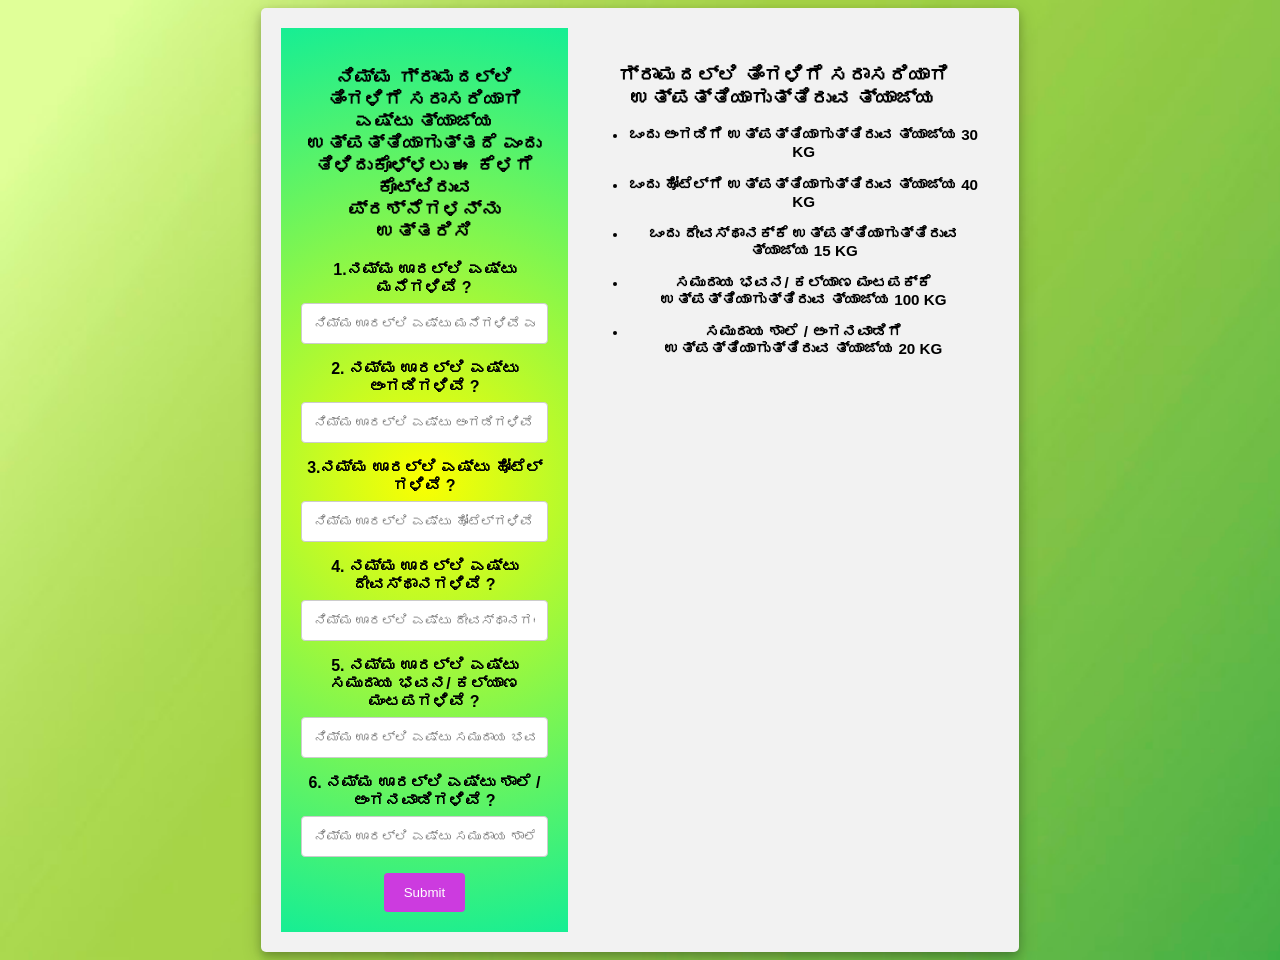
<file: index.html>
<!DOCTYPE html>
<html>
    <link rel="stylesheet" href="index.css">
    <!-- calculation -->
<script>
    function validateForm() {
        event.preventDefault();
      var q1 = document.forms["myForm"]["q1"].value;
      var q2 = document.forms["myForm"]["q2"].value;
      var q3 = document.forms["myForm"]["q3"].value;
      var q4 = document.forms["myForm"]["q4"].value;
      var q5 = document.forms["myForm"]["q5"].value;
      var q6 = document.forms["myForm"]["q6"].value;
      if (isNaN(q1))  
      {
        alert("Enter only number");
        return false;
      } 
     if (isNaN(q2)) 
      {
        alert("Enter only number");
        return false;
      } 
      if (isNaN(q3)) 
      {
        alert("Enter only number");
        return false;
      } 
      if (isNaN(q4)) 
      {
        alert("Enter only number");
        return false;
      } 
      if (isNaN(q5)) 
      {
        alert("Enter only number");
        return false;
      } 
      if (isNaN(q6)) 
      {
        alert("Enter only number");
        return false;

      } 
      else
      {
        var total = (q1 * 10) + (q2 * 30) + (q3 * 40) + (q4 * 15) + (q5 * 100) +(q6 * 20);

        document.getElementById("label").innerHTML= "ನಿಮ್ಮ ಗ್ರಾಮದಲ್ಲಿ ತಿಂಗಳಿಗೆ ಅಂದಾಜು ಉತ್ಪಾದನೆಯಾಗುವ ತ್ಯಾಜ್ಯ  " + total  + " KG";
      }

    }
    </script>
<head>
  <style>
    .container {
      display: flex;
     
    }
    
    .column1 {
      flex: 1;
      background: radial-gradient(circle, #fbff00, #16ee94);
      padding: 20px;
      text-align: center;
      width: 30%;
      justify-content: center;
      align-items: center;
      font-weight: bold;
   
    }
    .column2 {
     
      background-color: #f2f2f2;
      padding: 20px;
      text-align: center;
      width: 60%;
      font-size: small;
    }

  </style>
</head>
<body>
  <div class="container">
    <div class="column1">
        <center><h3>ನಿಮ್ಮ ಗ್ರಾಮದಲ್ಲಿ ತಿಂಗಳಿಗೆ ಸರಾಸರಿಯಾಗಿ ಎಷ್ಟು ತ್ಯಾಜ್ಯ ಉತ್ಪತ್ತಿಯಾಗುತ್ತದೆ ಎಂದು ತಿಳಿದುಕೊಳ್ಳಲು ಈ ಕೆಳಗೆ ಕೊಟ್ಟಿರುವ ಪ್ರಶ್ನೆಗಳನ್ನು ಉತ್ತರಿಸಿ </h3> </center> 
        <form name="myForm" action="#" onsubmit="validateForm()" method="post">
          <label for="fname">1.ನಮ್ಮ ಊರಲ್ಲಿ ಎಷ್ಟು ಮನೆಗಳಿವೆ ?</label>
          <input type="text" id="q1" name="q1" placeholder="ನಿಮ್ಮ ಊರಲ್ಲಿ ಎಷ್ಟು ಮನೆಗಳಿವೆ ಎಂಬುದನ್ನು ನಮೂದಿಸಿ" required>
      
          <label for="lname"> 2. ನಮ್ಮ ಊರಲ್ಲಿ ಎಷ್ಟು ಅಂಗಡಿಗಳಿವೆ ?</label>
          <input type="text" id="q2" name="q2" placeholder="ನಿಮ್ಮ ಊರಲ್ಲಿ ಎಷ್ಟು ಅಂಗಡಿಗಳಿವೆ ಎಂಬುದನ್ನು ನಮೂದಿಸಿ" required >
    
          <label for="lname"> 3.ನಮ್ಮ ಊರಲ್ಲಿ ಎಷ್ಟು ಹೋಟೆಲ್‌ ಗಳಿವೆ ?</label>
          <input type="text" id="q3" name="q3"placeholder="ನಿಮ್ಮ ಊರಲ್ಲಿ ಎಷ್ಟು ಹೋಟೆಲ್‌ಗಳಿವೆ  ಎಂಬುದನ್ನು ನಮೂದಿಸಿ" required>
          <label for="lname"> 4. ನಮ್ಮ ಊರಲ್ಲಿ ಎಷ್ಟು ದೇವಸ್ಥಾನಗಳಿವೆ ?</label>
          <input type="text" id="q4"name="q4" placeholder="ನಿಮ್ಮ ಊರಲ್ಲಿ ಎಷ್ಟು ದೇವಸ್ಥಾನಗಳಿವೆ ಎಂಬುದನ್ನು ನಮೂದಿಸಿ" required >
      
          <label for="lname">  5. ನಮ್ಮ ಊರಲ್ಲಿ ಎಷ್ಟು ಸಮುದಾಯ ಭವನ/ ಕಲ್ಯಾಣ ಮಂಟಪಗಳಿವೆ ?</label>
          <input type="text" id="q5" name="q5" placeholder="ನಿಮ್ಮ ಊರಲ್ಲಿ ಎಷ್ಟು ಸಮುದಾಯ ಭವನ/ ಕಲ್ಯಾಣ ಮಂಟಪಗಳಿವೆ ಎಂಬುದನ್ನು ನಮೂದಿಸಿ"  required>
          <label for="lname"> 6. ನಮ್ಮ ಊರಲ್ಲಿ ಎಷ್ಟು ಶಾಲೆ / ಅಂಗನವಾಡಿಗಳಿವೆ ?</label>
          <input type="text" id="q6" name="q6" placeholder="ನಿಮ್ಮ ಊರಲ್ಲಿ ಎಷ್ಟು ಸಮುದಾಯ ಶಾಲೆ / ಅಂಗನವಾಡಿಗಳಿವೆ ಎಂಬುದನ್ನು ನಮೂದಿಸಿ" required >
      <div class="center_item">
        <input type="submit" value="Submit">
      </div>
          
        </form>
        <div class="display">
        <label id = "label"></label>
        </div>
    </div>
    <div class="column2">
        <center><h2>ಗ್ರಾಮದಲ್ಲಿ ತಿಂಗಳಿಗೆ ಸರಾಸರಿಯಾಗಿ ಉತ್ಪತ್ತಿಯಾಗುತ್ತಿರುವ ತ್ಯಾಜ್ಯ </h2> </center> 
        <ul>
           
          <li>
            <h3>ಒಂದು ಅಂಗಡಿಗೆ ಉತ್ಪತ್ತಿಯಾಗುತ್ತಿರುವ ತ್ಯಾಜ್ಯ 30 KG </h3>
          </li>  
          <li>
            <h3>ಒಂದು ಹೋಟೆಲ್‌ಗೆ ಉತ್ಪತ್ತಿಯಾಗುತ್ತಿರುವ ತ್ಯಾಜ್ಯ 40 KG </h3>
          </li>  
          <li>
            <h3>ಒಂದು ದೇವಸ್ಥಾನಕ್ಕೆ ಉತ್ಪತ್ತಿಯಾಗುತ್ತಿರುವ ತ್ಯಾಜ್ಯ 15 KG </h3>
          </li>  
          <li>
            <h3>ಸಮುದಾಯ ಭವನ/ ಕಲ್ಯಾಣ ಮಂಟಪಕ್ಕೆ ಉತ್ಪತ್ತಿಯಾಗುತ್ತಿರುವ ತ್ಯಾಜ್ಯ 100 KG </h3>
          </li> 
          <li>
            <h3>ಸಮುದಾಯ ಶಾಲೆ / ಅಂಗನವಾಡಿಗೆ ಉತ್ಪತ್ತಿಯಾಗುತ್ತಿರುವ ತ್ಯಾಜ್ಯ 20 KG </h3>
          </li> 
        
        </ul>

        
    </div>
  </div>
</body>
</html>
</file>
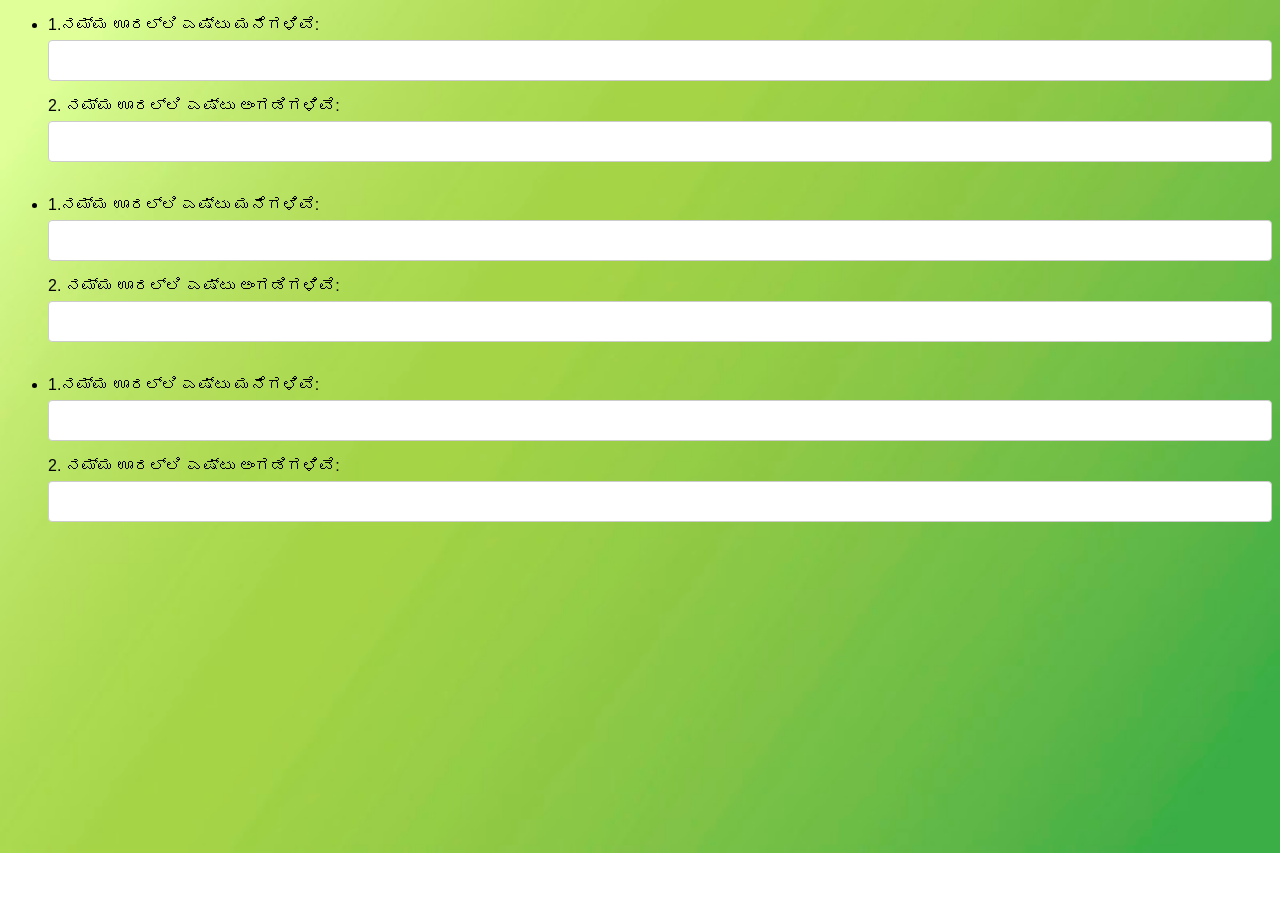
<file: ex.html>
<!DOCTYPE html>
<html lang="en">
<head>
  <meta charset="UTF-8">
  <meta http-equiv="X-UA-Compatible" content="IE=edge">
  <meta name="viewport" content="width=device-width, initial-scale=1.0">
  <title>Document</title>
  <link rel="stylesheet" href="ex.css">
</head>
<body>
  <ul class="flex-container">
    <li class="flex-item">1.ನಮ್ಮ ಊರಲ್ಲಿ ಎಷ್ಟು ಮನೆಗಳಿವೆ: <input type="text" id="q1" name="q1" required>
      2. ನಮ್ಮ ಊರಲ್ಲಿ ಎಷ್ಟು ಅಂಗಡಿಗಳಿವೆ: <input type="text" id="q2"required >
    </li><br>
    <li class="flex-item">1.ನಮ್ಮ ಊರಲ್ಲಿ ಎಷ್ಟು ಮನೆಗಳಿವೆ: <input type="text" id="q1" name="q1" required>
      2. ನಮ್ಮ ಊರಲ್ಲಿ ಎಷ್ಟು ಅಂಗಡಿಗಳಿವೆ: <input type="text" id="q2"required >
    </li><br>
    <li class="flex-item">1.ನಮ್ಮ ಊರಲ್ಲಿ ಎಷ್ಟು ಮನೆಗಳಿವೆ: <input type="text" id="q1" name="q1" required>
      2. ನಮ್ಮ ಊರಲ್ಲಿ ಎಷ್ಟು ಅಂಗಡಿಗಳಿವೆ: <input type="text" id="q2"required >
    </li><br>
  </ul>
</body>
</html>
</file>
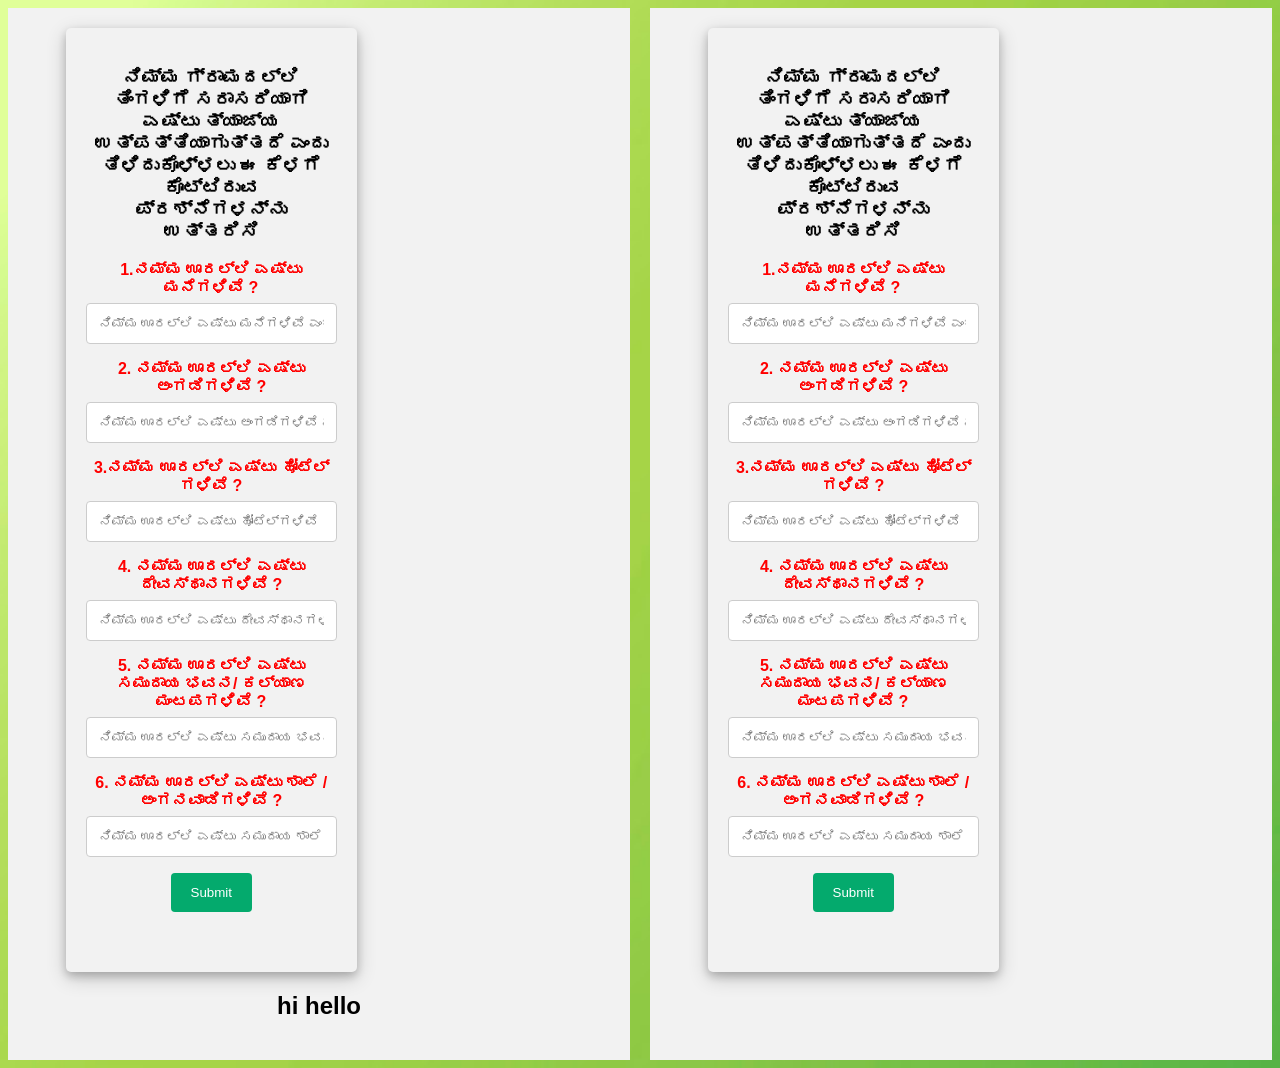
<file: grid.html>
<!DOCTYPE html>
<html>
    <link rel="stylesheet" href="grid.css">
<head>
  <style>
    .grid-container {
      display: grid;
      grid-template-columns: 1fr 1fr;
      grid-gap: 20px;
    }
    
    .grid-item {
      background-color: #f2f2f2;
      padding: 20px;
      text-align: center;
    }
  </style>
</head>
<body>
  <div class="grid-container">
    <div class="grid-item">
        <div class="container">
            <center><h3>ನಿಮ್ಮ ಗ್ರಾಮದಲ್ಲಿ ತಿಂಗಳಿಗೆ ಸರಾಸರಿಯಾಗಿ ಎಷ್ಟು ತ್ಯಾಜ್ಯ ಉತ್ಪತ್ತಿಯಾಗುತ್ತದೆ ಎಂದು ತಿಳಿದುಕೊಳ್ಳಲು ಈ ಕೆಳಗೆ ಕೊಟ್ಟಿರುವ ಪ್ರಶ್ನೆಗಳನ್ನು ಉತ್ತರಿಸಿ </h3> </center> 
            <form name="myForm" action="#" onsubmit="validateForm()" method="post">
              <label for="fname">1.ನಮ್ಮ ಊರಲ್ಲಿ ಎಷ್ಟು ಮನೆಗಳಿವೆ ?</label>
              <input type="text" id="q1" name="q1" placeholder="ನಿಮ್ಮ ಊರಲ್ಲಿ ಎಷ್ಟು ಮನೆಗಳಿವೆ ಎಂಬುದನ್ನು ನಮೂದಿಸಿ" required>
          
              <label for="lname"> 2. ನಮ್ಮ ಊರಲ್ಲಿ ಎಷ್ಟು ಅಂಗಡಿಗಳಿವೆ ?</label>
              <input type="text" id="q2" name="q2" placeholder="ನಿಮ್ಮ ಊರಲ್ಲಿ ಎಷ್ಟು ಅಂಗಡಿಗಳಿವೆ ಎಂಬುದನ್ನು ನಮೂದಿಸಿ" required >
        
              <label for="lname"> 3.ನಮ್ಮ ಊರಲ್ಲಿ ಎಷ್ಟು ಹೋಟೆಲ್‌ ಗಳಿವೆ ?</label>
              <input type="text" id="q3" name="q3"placeholder="ನಿಮ್ಮ ಊರಲ್ಲಿ ಎಷ್ಟು ಹೋಟೆಲ್‌ಗಳಿವೆ  ಎಂಬುದನ್ನು ನಮೂದಿಸಿ" required>
              <label for="lname"> 4. ನಮ್ಮ ಊರಲ್ಲಿ ಎಷ್ಟು ದೇವಸ್ಥಾನಗಳಿವೆ ?</label>
              <input type="text" id="q4"name="q4" placeholder="ನಿಮ್ಮ ಊರಲ್ಲಿ ಎಷ್ಟು ದೇವಸ್ಥಾನಗಳಿವೆ ಎಂಬುದನ್ನು ನಮೂದಿಸಿ" required >
          
              <label for="lname">  5. ನಮ್ಮ ಊರಲ್ಲಿ ಎಷ್ಟು ಸಮುದಾಯ ಭವನ/ ಕಲ್ಯಾಣ ಮಂಟಪಗಳಿವೆ ?</label>
              <input type="text" id="q5" name="q5" placeholder="ನಿಮ್ಮ ಊರಲ್ಲಿ ಎಷ್ಟು ಸಮುದಾಯ ಭವನ/ ಕಲ್ಯಾಣ ಮಂಟಪಗಳಿವೆ ಎಂಬುದನ್ನು ನಮೂದಿಸಿ"  required>
              <label for="lname"> 6. ನಮ್ಮ ಊರಲ್ಲಿ ಎಷ್ಟು ಶಾಲೆ / ಅಂಗನವಾಡಿಗಳಿವೆ ?</label>
              <input type="text" id="q6" name="q6" placeholder="ನಿಮ್ಮ ಊರಲ್ಲಿ ಎಷ್ಟು ಸಮುದಾಯ ಶಾಲೆ / ಅಂಗನವಾಡಿಗಳಿವೆ ಎಂಬುದನ್ನು ನಮೂದಿಸಿ" required >
          <div class="center_item">
            <input type="submit" value="Submit">
          </div>
              
            </form>
            <div class="display">
            <label id = "label"></label>
            </div>
          </div>
          <div><h2>hi hello</h2></div>
    </div>
     <div class="grid-item">
        <div class="container">
            <center><h3>ನಿಮ್ಮ ಗ್ರಾಮದಲ್ಲಿ ತಿಂಗಳಿಗೆ ಸರಾಸರಿಯಾಗಿ ಎಷ್ಟು ತ್ಯಾಜ್ಯ ಉತ್ಪತ್ತಿಯಾಗುತ್ತದೆ ಎಂದು ತಿಳಿದುಕೊಳ್ಳಲು ಈ ಕೆಳಗೆ ಕೊಟ್ಟಿರುವ ಪ್ರಶ್ನೆಗಳನ್ನು ಉತ್ತರಿಸಿ </h3> </center> 
            <form name="myForm" action="#" onsubmit="validateForm()" method="post">
              <label for="fname">1.ನಮ್ಮ ಊರಲ್ಲಿ ಎಷ್ಟು ಮನೆಗಳಿವೆ ?</label>
              <input type="text" id="q1" name="q1" placeholder="ನಿಮ್ಮ ಊರಲ್ಲಿ ಎಷ್ಟು ಮನೆಗಳಿವೆ ಎಂಬುದನ್ನು ನಮೂದಿಸಿ" required>
          
              <label for="lname"> 2. ನಮ್ಮ ಊರಲ್ಲಿ ಎಷ್ಟು ಅಂಗಡಿಗಳಿವೆ ?</label>
              <input type="text" id="q2" name="q2" placeholder="ನಿಮ್ಮ ಊರಲ್ಲಿ ಎಷ್ಟು ಅಂಗಡಿಗಳಿವೆ ಎಂಬುದನ್ನು ನಮೂದಿಸಿ" required >
        
              <label for="lname"> 3.ನಮ್ಮ ಊರಲ್ಲಿ ಎಷ್ಟು ಹೋಟೆಲ್‌ ಗಳಿವೆ ?</label>
              <input type="text" id="q3" name="q3"placeholder="ನಿಮ್ಮ ಊರಲ್ಲಿ ಎಷ್ಟು ಹೋಟೆಲ್‌ಗಳಿವೆ  ಎಂಬುದನ್ನು ನಮೂದಿಸಿ" required>
              <label for="lname"> 4. ನಮ್ಮ ಊರಲ್ಲಿ ಎಷ್ಟು ದೇವಸ್ಥಾನಗಳಿವೆ ?</label>
              <input type="text" id="q4"name="q4" placeholder="ನಿಮ್ಮ ಊರಲ್ಲಿ ಎಷ್ಟು ದೇವಸ್ಥಾನಗಳಿವೆ ಎಂಬುದನ್ನು ನಮೂದಿಸಿ" required >
          
              <label for="lname">  5. ನಮ್ಮ ಊರಲ್ಲಿ ಎಷ್ಟು ಸಮುದಾಯ ಭವನ/ ಕಲ್ಯಾಣ ಮಂಟಪಗಳಿವೆ ?</label>
              <input type="text" id="q5" name="q5" placeholder="ನಿಮ್ಮ ಊರಲ್ಲಿ ಎಷ್ಟು ಸಮುದಾಯ ಭವನ/ ಕಲ್ಯಾಣ ಮಂಟಪಗಳಿವೆ ಎಂಬುದನ್ನು ನಮೂದಿಸಿ"  required>
              <label for="lname"> 6. ನಮ್ಮ ಊರಲ್ಲಿ ಎಷ್ಟು ಶಾಲೆ / ಅಂಗನವಾಡಿಗಳಿವೆ ?</label>
              <input type="text" id="q6" name="q6" placeholder="ನಿಮ್ಮ ಊರಲ್ಲಿ ಎಷ್ಟು ಸಮುದಾಯ ಶಾಲೆ / ಅಂಗನವಾಡಿಗಳಿವೆ ಎಂಬುದನ್ನು ನಮೂದಿಸಿ" required >
          <div class="center_item">
            <input type="submit" value="Submit">
          </div>
              
            </form>
            <div class="display">
            <label id = "label"></label>
            </div>
          </div>
    </div>
  </div>
 
</body>
</html>
</file>
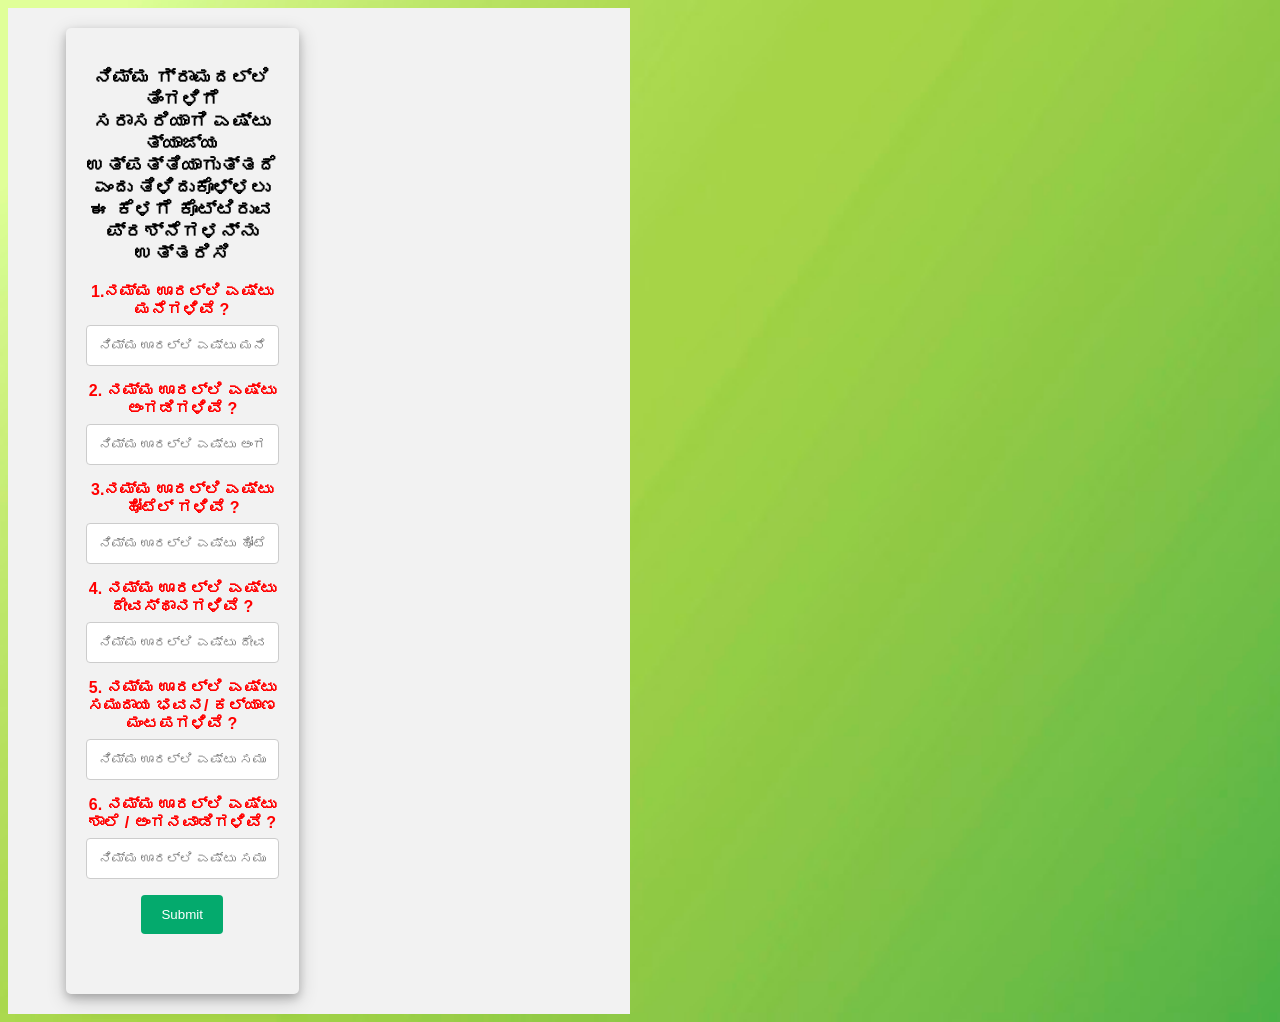
<file: index11.html>
<!DOCTYPE html>
<html lang="en">
<head>
    <meta charset="UTF-8">
    <meta http-equiv="X-UA-Compatible" content="IE=edge">
    <meta name="viewport" content="width=device-width, initial-scale=1.0">
    <title>Document</title>
 
    <!--<script src="script.js"></script> -->
    <link rel="stylesheet" href="ex.css">

<!-- calculation -->
<script>
        function validateForm() {
            event.preventDefault();
          var q1 = document.forms["myForm"]["q1"].value;
          var q2 = document.forms["myForm"]["q2"].value;
          var q3 = document.forms["myForm"]["q3"].value;
          var q4 = document.forms["myForm"]["q4"].value;
          var q5 = document.forms["myForm"]["q5"].value;
          var q6 = document.forms["myForm"]["q6"].value;
          if (isNaN(q1))  
          {
            alert("Enter only number");
            return false;
          } 
         if (isNaN(q2)) 
          {
            alert("Enter only number");
            return false;
          } 
          if (isNaN(q3)) 
          {
            alert("Enter only number");
            return false;
          } 
          if (isNaN(q4)) 
          {
            alert("Enter only number");
            return false;
          } 
          if (isNaN(q5)) 
          {
            alert("Enter only number");
            return false;
          } 
          if (isNaN(q6)) 
          {
            alert("Enter only number");
            return false;

          } 
          else
          {
            var total = (q1 * 10) + (q2 * 30) + (q3 * 40) + (q4 * 15) + (q5 * 100) +(q6 * 20);

            document.getElementById("label").innerHTML= "ನಿಮ್ಮ ಗ್ರಾಮದಲ್ಲಿ ತಿಂಗಳಿಗೆ ಅಂದಾಜು ಉತ್ಪಾದನೆಯಾಗುವ ತ್ಯಾಜ್ಯ  " + total  + " KG";
          }

        }
        </script>
</head>
<body>
  <div class="grid-container">
  <div class="grid-item">
  <div class="container">
    <center><h3>ನಿಮ್ಮ ಗ್ರಾಮದಲ್ಲಿ ತಿಂಗಳಿಗೆ ಸರಾಸರಿಯಾಗಿ ಎಷ್ಟು ತ್ಯಾಜ್ಯ ಉತ್ಪತ್ತಿಯಾಗುತ್ತದೆ ಎಂದು ತಿಳಿದುಕೊಳ್ಳಲು ಈ ಕೆಳಗೆ ಕೊಟ್ಟಿರುವ ಪ್ರಶ್ನೆಗಳನ್ನು ಉತ್ತರಿಸಿ </h3> </center> 
    <form name="myForm" action="#" onsubmit="validateForm()" method="post">
      <label for="fname">1.ನಮ್ಮ ಊರಲ್ಲಿ ಎಷ್ಟು ಮನೆಗಳಿವೆ ?</label>
      <input type="text" id="q1" name="q1" placeholder="ನಿಮ್ಮ ಊರಲ್ಲಿ ಎಷ್ಟು ಮನೆಗಳಿವೆ ಎಂಬುದನ್ನು ನಮೂದಿಸಿ" required>
  
      <label for="lname"> 2. ನಮ್ಮ ಊರಲ್ಲಿ ಎಷ್ಟು ಅಂಗಡಿಗಳಿವೆ ?</label>
      <input type="text" id="q2" name="q2" placeholder="ನಿಮ್ಮ ಊರಲ್ಲಿ ಎಷ್ಟು ಅಂಗಡಿಗಳಿವೆ ಎಂಬುದನ್ನು ನಮೂದಿಸಿ" required >

      <label for="lname"> 3.ನಮ್ಮ ಊರಲ್ಲಿ ಎಷ್ಟು ಹೋಟೆಲ್‌ ಗಳಿವೆ ?</label>
      <input type="text" id="q3" name="q3"placeholder="ನಿಮ್ಮ ಊರಲ್ಲಿ ಎಷ್ಟು ಹೋಟೆಲ್‌ಗಳಿವೆ  ಎಂಬುದನ್ನು ನಮೂದಿಸಿ" required>
      <label for="lname"> 4. ನಮ್ಮ ಊರಲ್ಲಿ ಎಷ್ಟು ದೇವಸ್ಥಾನಗಳಿವೆ ?</label>
      <input type="text" id="q4"name="q4" placeholder="ನಿಮ್ಮ ಊರಲ್ಲಿ ಎಷ್ಟು ದೇವಸ್ಥಾನಗಳಿವೆ ಎಂಬುದನ್ನು ನಮೂದಿಸಿ" required >
  
      <label for="lname">  5. ನಮ್ಮ ಊರಲ್ಲಿ ಎಷ್ಟು ಸಮುದಾಯ ಭವನ/ ಕಲ್ಯಾಣ ಮಂಟಪಗಳಿವೆ ?</label>
      <input type="text" id="q5" name="q5" placeholder="ನಿಮ್ಮ ಊರಲ್ಲಿ ಎಷ್ಟು ಸಮುದಾಯ ಭವನ/ ಕಲ್ಯಾಣ ಮಂಟಪಗಳಿವೆ ಎಂಬುದನ್ನು ನಮೂದಿಸಿ"  required>
      <label for="lname"> 6. ನಮ್ಮ ಊರಲ್ಲಿ ಎಷ್ಟು ಶಾಲೆ / ಅಂಗನವಾಡಿಗಳಿವೆ ?</label>
      <input type="text" id="q6" name="q6" placeholder="ನಿಮ್ಮ ಊರಲ್ಲಿ ಎಷ್ಟು ಸಮುದಾಯ ಶಾಲೆ / ಅಂಗನವಾಡಿಗಳಿವೆ ಎಂಬುದನ್ನು ನಮೂದಿಸಿ" required >
  <div class="center_item">
    <input type="submit" value="Submit">
  </div>
      
    </form>
    <div class="display">
    <label id = "label"></label>
    </div>
  </div>
  </div>
  </div>


</body>
</html>
</file>
<file: index.css>
body {font-family: Arial, Helvetica, sans-serif;

    background-image: url("./images/bb.jpg");
    background-size: cover;
    background-repeat: no-repeat;
    }
    * {box-sizing: border-box;}
    
    input[type=text], select, textarea {
      width: 100%;
      padding: 12px;
      border: 1px solid #ccc;
      border-radius: 4px;
      box-sizing: border-box;
      margin-top: 6px;
      margin-bottom: 16px;
      resize: vertical;
    }
    
    input[type=submit] {
      background-color: #cc3bdf;
      color: white;
      padding: 12px 20px;
      border: none;
      border-radius: 4px;
      cursor: pointer;
    }
    
    input[type=submit]:hover {
      background-color: #ff004c;
      margin-left: auto;
      margin-right: auto;
    }

    .center_item{
        display: flex;
      justify-content: center;
      align-items: center;
    }

    .container {
        border-radius: 5px;
        background-color: #f2f2f2;
        padding: 20px;
       margin: auto;
        width: 60%;
        box-shadow: 0 4px 8px 0 rgba(0, 0, 0, 0.2), 0 6px 20px 0 rgba(0, 0, 0, 0.19);
      }
</file>
<file: ex.css>
body {font-family: Arial, Helvetica, sans-serif;

background-image: url("./images/bb.jpg");
background-size: cover;
background-repeat: no-repeat;
}
* {box-sizing: border-box;}

input[type=text], select, textarea {
  width: 100%;
  padding: 12px;
  border: 1px solid #ccc;
  border-radius: 4px;
  box-sizing: border-box;
  margin-top: 6px;
  margin-bottom: 16px;
  resize: vertical;
}

input[type=submit] {
  background-color: #04AA6D;
  color: white;
  padding: 12px 20px;
  border: none;
  border-radius: 4px;
  cursor: pointer;
}

input[type=submit]:hover {
  background-color: #45a049;
  margin-left: auto;
  margin-right: auto;
}

.container {
  border-radius: 5px;
  background-color: #f2f2f2;
  padding: 20px;
  margin-left: 1cm;
  width: 40%;
  box-shadow: 0 4px 8px 0 rgba(0, 0, 0, 0.2), 0 6px 20px 0 rgba(0, 0, 0, 0.19);
}
.display {
  padding: 20px;
  font-weight: bold;
  font-size: large;
  margin: auto;
  width: 80%;
  color: red;
}

.center_item{
  display: flex;
justify-content: center;
align-items: center;

}
label { 
  color: red; 
font-weight: bold;
font-size: medium;

}

.grid-container {
  display: grid;
  grid-template-columns: 1fr 1fr;
  grid-gap: 20px;
}

.grid-item {
  background-color: #f2f2f2;
  padding: 20px;
  text-align: center;
}
</file>
<file: grid.css>
body {font-family: Arial, Helvetica, sans-serif;

    background-image: url("./images/bb.jpg");
    background-size: cover;
    background-repeat: no-repeat;
    }
    * {box-sizing: border-box;}
    
    input[type=text], select, textarea {
      width: 100%;
      padding: 12px;
      border: 1px solid #ccc;
      border-radius: 4px;
      box-sizing: border-box;
      margin-top: 6px;
      margin-bottom: 16px;
      resize: vertical;
    }
    
    input[type=submit] {
      background-color: #04AA6D;
      color: white;
      padding: 12px 20px;
      border: none;
      border-radius: 4px;
      cursor: pointer;
    }
    
    input[type=submit]:hover {
      background-color: #45a049;
      margin-left: auto;
      margin-right: auto;
    }
    
    .container {
      border-radius: 5px;
      background-color: #f2f2f2;
      padding: 20px;
      margin-left: 1cm;
      width: 50%;
      box-shadow: 0 4px 8px 0 rgba(0, 0, 0, 0.2), 0 6px 20px 0 rgba(0, 0, 0, 0.19);
     flex-direction: column;
    }
    .display {
        
      padding: 20px;
      font-weight: bold;
      font-size: large;
      margin: auto;
      width: 80%;
      color: red;
    }
    
    .center_item{
      display: flex;
    justify-content: center;
    align-items: center;
    
    }
    label { 
      color: red; 
    font-weight: bold;
    font-size: medium;
    
    }
    
    .grid-container {
      display: grid;
      grid-template-columns: 1fr 1fr;
      grid-gap: 20px;
    }
    
    .grid-item {
      background-color: #f2f2f2;
      padding: 20px;
      text-align: center;
    }
</file>
